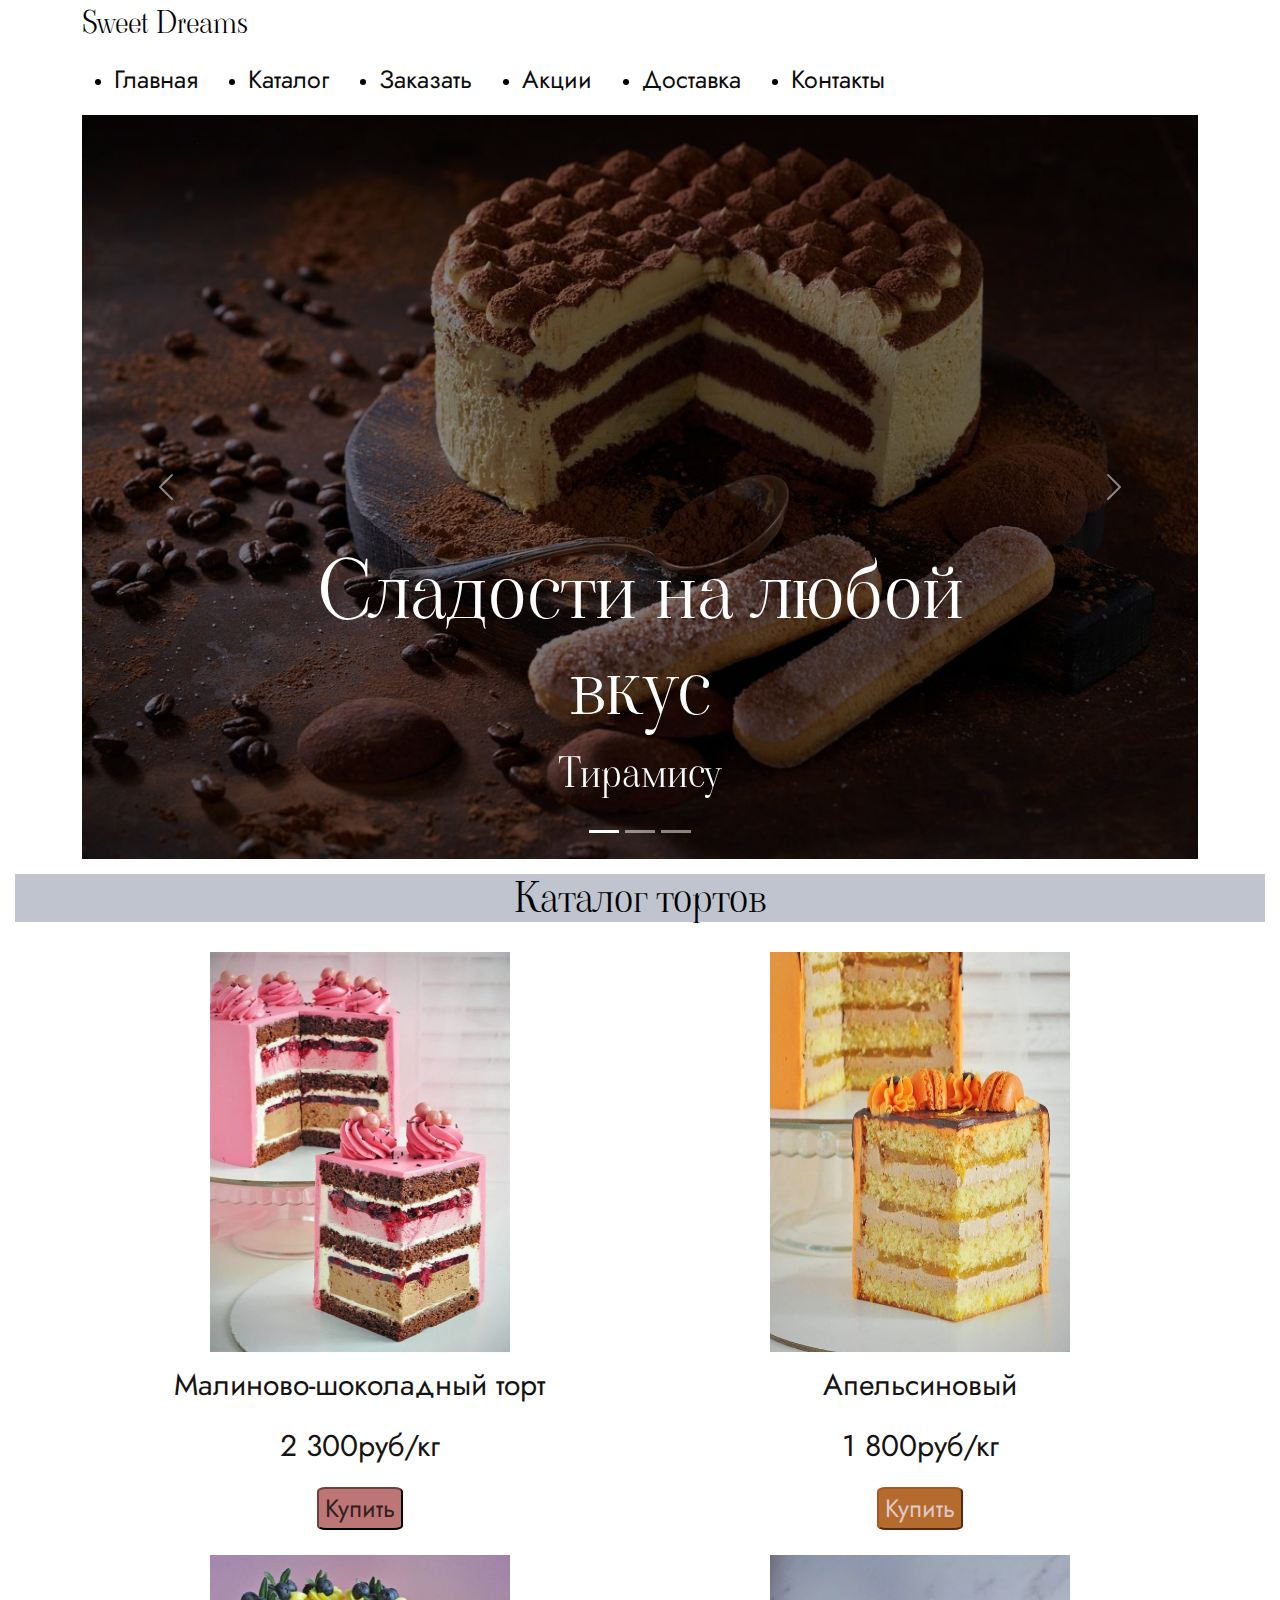
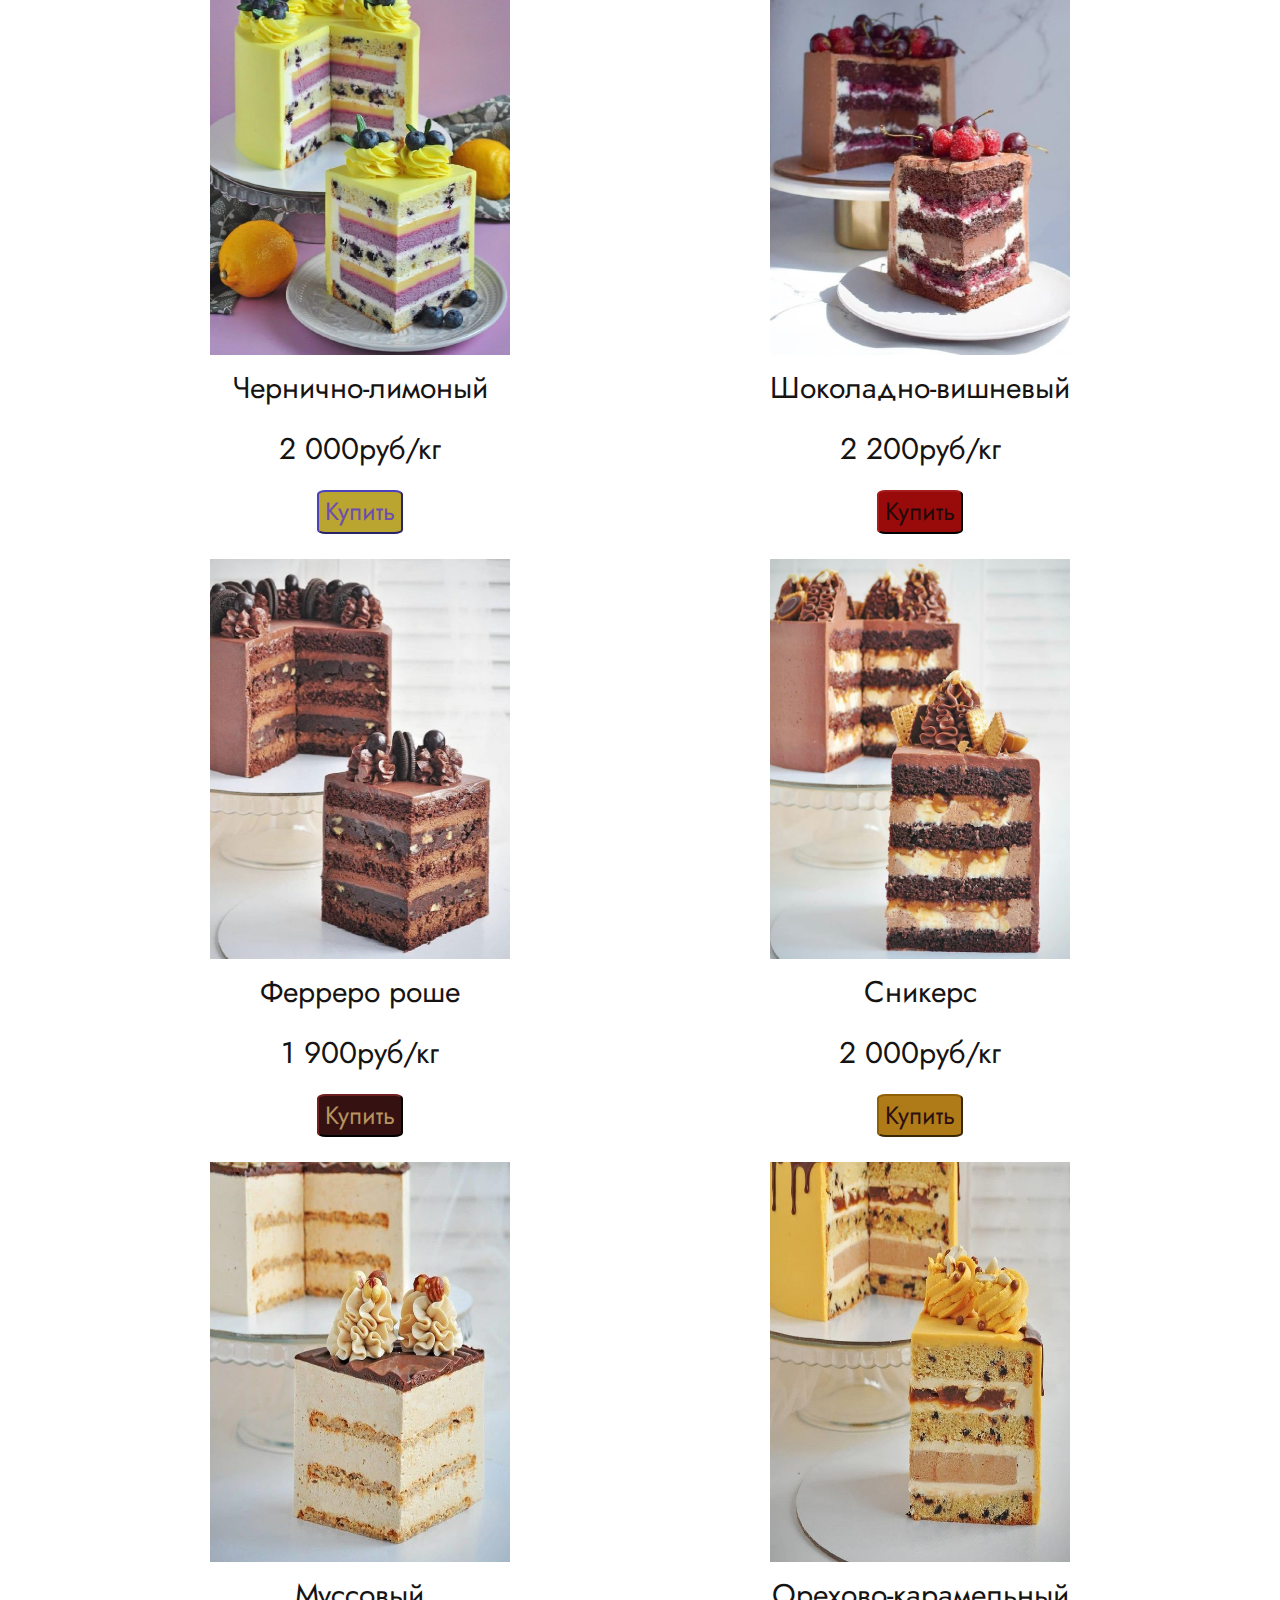
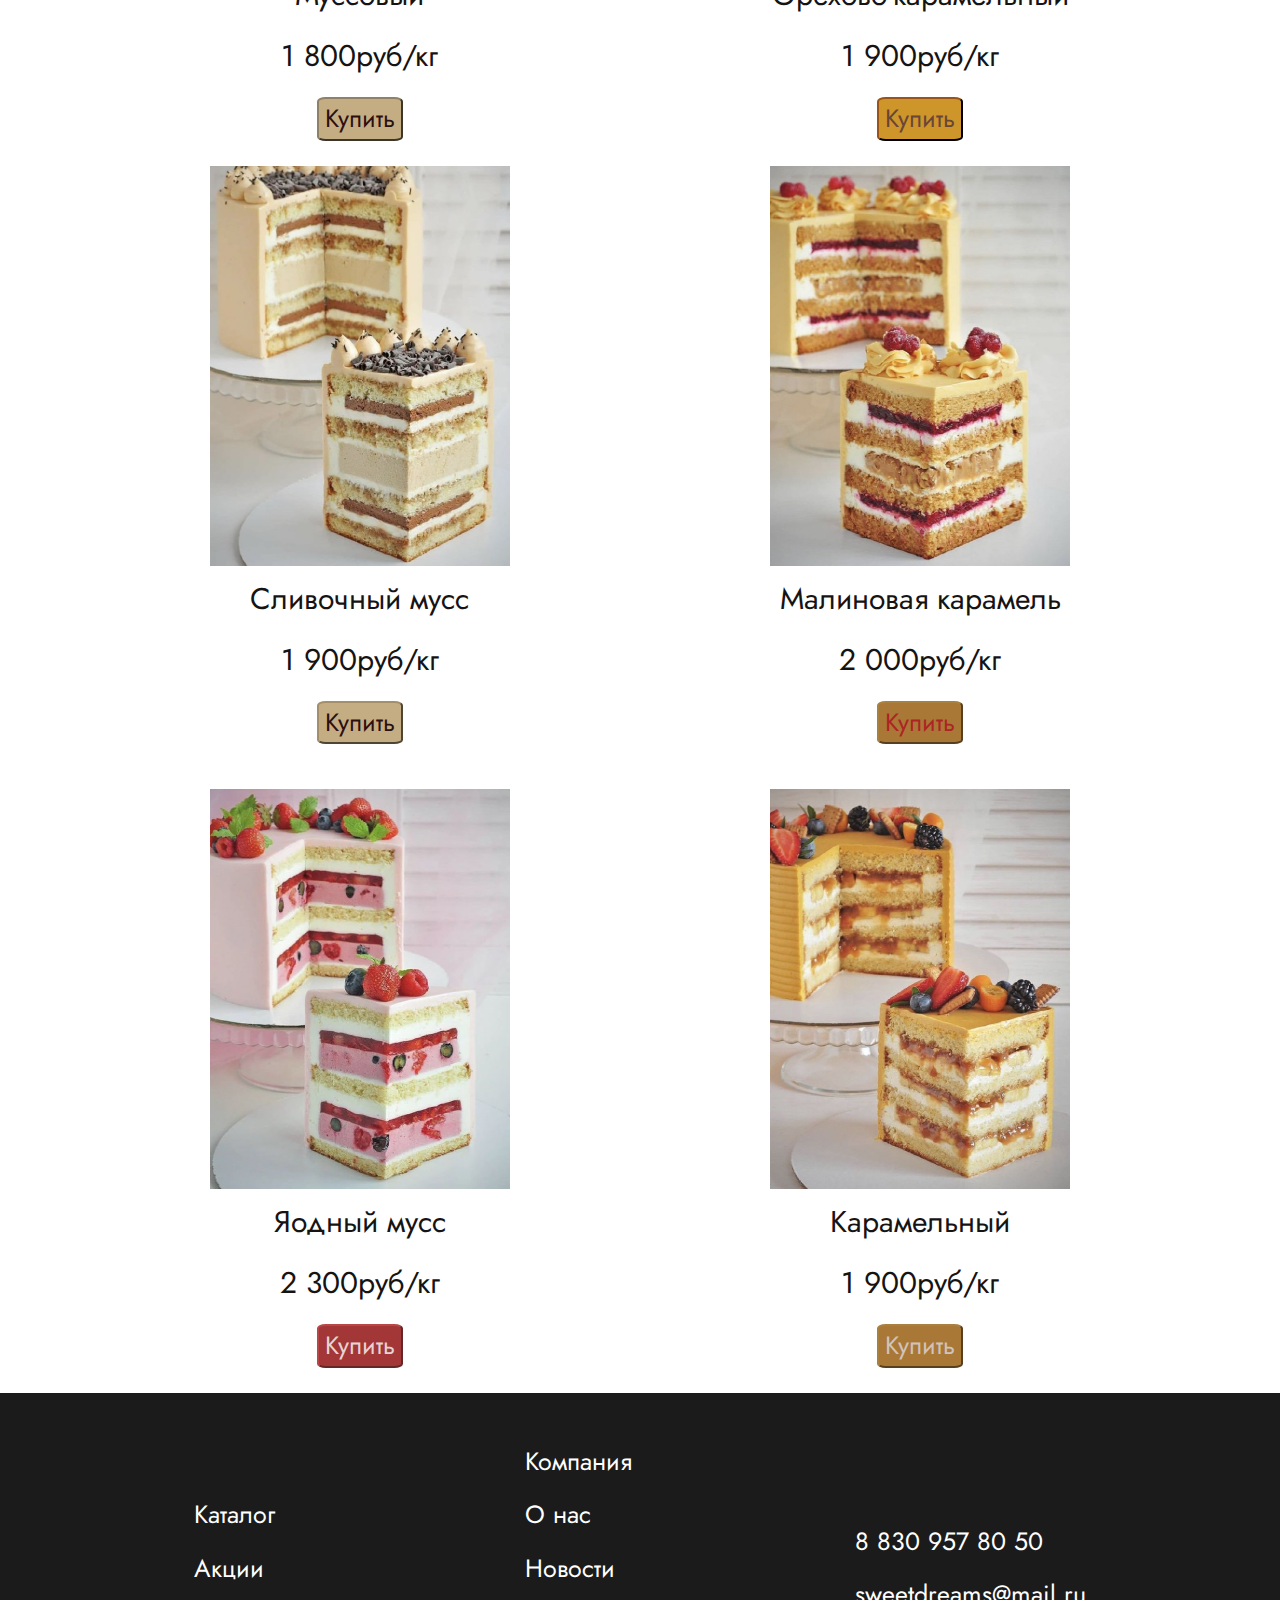
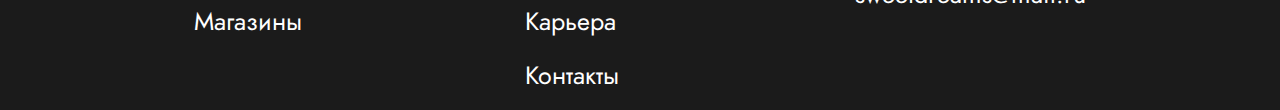
<file: cake catalog.html>
<!DOCTYPE html>
<html lang="en">
<head>
    <meta charset="UTF-8">
    <meta name="viewport" content="width=device-width, initial-scale=1.0">
    <title>Торты на заказ</title>
    <link rel="shortcut icon" href="img/birthday-cake_1244336.png" type="image/x-icon">
    <link rel="stylesheet" href="css/style.css">
    <link href="https://cdn.jsdelivr.net/npm/bootstrap@5.3.3/dist/css/bootstrap.min.css" rel="stylesheet"
        integrity="sha384-QWTKZyjpPEjISv5WaRU9OFeRpok6YctnYmDr5pNlyT2bRjXh0JMhjY6hW+ALEwIH" crossorigin="anonymous">
</head>
<body>
    <header>
        <div class="container">
            <p class="header__logo">Sweet Dreams</p>
            <div class="header-inner">
                <ul class="header-links">
                    <li><a class="header-link" href="index.html">Главная</a></li>
                    <li><a class="header-link" href="cake catalog.html">Каталог</a></li>
                    <li><a class="header-link" href="form.html">Заказать</a></li>                   
                    <li><a class="header-link" href="">Акции</a></li>
                    <li><a class="header-link" href="">Доставка</a></li>
                    <li><a class="header-link" href="">Контакты</a></li>
                </ul>
            </div>
            <div id="carouselExampleCaptions" class="carousel slide">
                <div class="carousel-indicators">
                    <button type="button" data-bs-target="#carouselExampleCaptions" data-bs-slide-to="0" class="active"
                        aria-current="true" aria-label="Slide 1"></button>
                    <button type="button" data-bs-target="#carouselExampleCaptions" data-bs-slide-to="1"
                        aria-label="Slide 2"></button>
                    <button type="button" data-bs-target="#carouselExampleCaptions" data-bs-slide-to="2"
                        aria-label="Slide 3"></button>
                </div>
                <div class="carousel-inner">
                    <div class="carousel-item active">
                        <img src="img/1.jpg" class="d-block w-100" alt="...">
                        <div class="carousel-caption d-block">
                            <h1>Сладости на любой вкус</h1>
                            <p>Тирамису</p>
                        </div>
                    </div>
                    <div class="carousel-item">
                        <img src="img/2.jpg" class="d-block w-100" alt="...">
                        <div class="carousel-caption d-block">
                            <h1>Сладости на любой вкус</h1>
                            <p>Шоколадно-ореховый торт</p>
                        </div>
                    </div>
                    <div class="carousel-item">
                        <img src="img/3.jpg" class="d-block w-100" alt="...">
                        <div class="carousel-caption d-block">
                            <h1>Сладости на любой вкус</h1>
                            <p>Три шоколада</p>
                        </div>
                    </div>
                </div>
                <button class="carousel-control-prev" type="button" data-bs-target="#carouselExampleCaptions"
                    data-bs-slide="prev">
                    <span class="carousel-control-prev-icon" aria-hidden="true"></span>
                    <span class="visually-hidden">Previous</span>
                </button>
                <button class="carousel-control-next" type="button" data-bs-target="#carouselExampleCaptions"
                    data-bs-slide="next">
                    <span class="carousel-control-next-icon" aria-hidden="true"></span>
                    <span class="visually-hidden">Next</span>
                </button>
            </div>
        </div>
    </header>
    <main>
        <div class="catalog">
        <h1>Каталог тортов</h1>
        </div>
        <section>
            <div class="container">
                <div class="section__categories">
                    <div class="categories_filling">
                        <div class="fillings">
                            <img src="img/вишня с муссом.jpg" alt="">
                            <p>Малиново-шоколадный торт</p>
                            <p>2 300руб/кг</p>
                            <button class="btn-buy1">Купить</button>
                        </div>
                        <div class="fillings">
                            <img src="img/апельсиновый.jpg" alt="">
                            <p>Апельсиновый</p>
                            <p>1 800руб/кг</p>
                            <button class="btn-buy2">Купить</button>
                        </div>
                        <div class="fillings">
                            <img src="img/голубика с лимоном.jpg" alt="">
                            <p>Чернично-лимоный</p>
                            <p>2 000руб/кг</p>
                            <button class="btn-buy3">Купить</button>
                        </div>
                   
                        <div class="fillings">
                            <img src="img/вишня сшоколадом.jpg" alt="">
                            <p>Шоколадно-вишневый</p>
                            <p>2 200руб/кг</p>
                            <button class="btn-buy4">Купить</button>
                        </div>
                        <div class="fillings">
                            <img src="img/фереро роше.jpg" alt="">
                            <p>Ферреро роше</p>
                            <p>1 900руб/кг</p>
                            <button class="btn-buy5">Купить</button>
                        </div>
                        <div class="fillings">
                            <img src="img/шоколадная карамель.jpg" alt="">
                            <p>Сникерс</p>
                            <p>2 000руб/кг</p>
                            <button class="btn-buy6">Купить</button>
                        </div>

                        <div class="fillings">
                            <img src="img/муссовый.jpg" alt="">
                            <p>Муссовый</p>
                            <p>1 800руб/кг</p>
                            <button class="btn-buy7">Купить</button>
                        </div>
                        <div class="fillings">
                            <img src="img/карамель с шоколадными каплями.jpg" alt="">
                            <p>Орехово-карамельный</p>
                            <p>1 900руб/кг</p>
                            <button class="btn-buy8">Купить</button>
                        </div>
                        <div class="fillings">
                            <img src="img/сливочный мусс.jpg" alt="">
                            <p>Сливочный мусс</p>
                            <p>1 900руб/кг</p>
                            <button class="btn-buy9">Купить</button>
                        </div>

                        <div class="fillings">
                            <img src="img/малиновый.jpg" alt="">
                            <p>Малиновая карамель</p>
                            <p>2 000руб/кг</p>
                            <button class="btn-buy10">Купить</button>
                        </div>
                        <div class="fillings">
                            <img src="img/сливочные ягоды.jpg" alt="">
                            <p>Яодный мусс</p>
                            <p>2 300руб/кг</p>
                            <button class="btn-buy11">Купить</button>
                        </div>
                        <div class="fillings">
                            <img src="img/сливочная карамель.jpg" alt="">
                            <p>Карамельный</p>
                            <p>1 900руб/кг</p>
                            <button class="btn-buy12">Купить</button>
                        </div>
                    </div>
                </div>
            </div>
        </section>
    </main>
    <footer> 
        <div class="container">
            <div class="footer-left">
                <p class="footer_about-us"><a href="cake catalog.html">Каталог</a></p>
                <p>Акции</p>
                <p>Магазины</p>
            </div>
            <div class="footer-center">
                <p>Компания</p>
                <p class="footer_about-us"><a href="index.html">О нас</a></p>
                <p>Новости</p>
                <p>Карьера</p>
                <p>Контакты</p>
            </div>
            <div class="footer-right">
                <p>8 830 957 80 50</p>
                <p>sweetdreams@mail.ru</p>
            </div>
        </div>
    </footer>


    <script src="js/script.js"></script>
    <script src="https://cdn.jsdelivr.net/npm/bootstrap@5.3.3/dist/js/bootstrap.bundle.min.js"
        integrity="sha384-YvpcrYf0tY3lHB60NNkmXc5s9fDVZLESaAA55NDzOxhy9GkcIdslK1eN7N6jIeHz"
        crossorigin="anonymous"></script>
</body>
</html>
</file>
<file: css/style.css>
@import url('https://fonts.googleapis.com/css2?family=Viaoda+Libre&display=swap');
@import url('https://fonts.googleapis.com/css2?family=Jost:ital,wght@0,100..900;1,100..900&display=swap');

@media screen and (max-width: 951px) {
     .carousel-caption h1 {
        font-size: 20px;
    }
    .carousel-caption p {
        font-size: 20px;
    }
}
   
.container {
    max-width: 1200px;
    margin: 0 auto;
}

header {
    text-align: center;
}

.header__logo {
    font-family: "Viaoda Libre", serif;
    font-size: 30px;
    text-align: left;
    font-weight: 300;
    color: rgb(0, 0, 0);
}

.header-links {
    font-size: 20px;
    color: rgb(0, 0, 0);
    display: flex;
    justify-content: left;
    flex-wrap: wrap;
}

.header-link {
    padding-right: 50px;
    list-style-type: none;
    color: rgb(12, 11, 11);
    text-decoration: none;
    font-size: 25px;
    font-family: "Jost", serif;
}

.carousel-item {
    text-align: center;
    font-size: 40px;
    font-family: "Viaoda Libre", serif;
}

.carousel-item h1 {
    text-align: center;
    font-family: "Viaoda Libre", serif;
    font-size: 80px;
}

.carousel img {
    filter: brightness(55%);
    max-width: 100%;
    width: auto;
    margin: 0 auto;
}

.header-inner {
    align-items: center;
    display: flex;
    text-decoration: none;
    justify-content: space-between;
}

.header_nav {
    text-decoration: none;
}

.onas {
    font-size: 25px;
    color: rgb(12, 11, 11);
    text-align: center;
    margin: 20px;
    background-color: rgb(191, 196, 207);
}

.categories__row-item img {
    width: 400px;
    height: 500px;
}

.categories__row-item {
    font-size: 22px;
    font-family: "Viaoda Libre", serif;
    width: 400px;
    margin: 20px;
    font-weight: 300;
    color: #000;
}

.categories__row {
    display: flex;
    justify-content: space-around;
    margin: auto;
    text-align: center;
    font-family: "Viaoda Libre", serif;
    font-size: 30px;
    flex-wrap: wrap;
}

.categories__row-item p {
    font-size: 25px;
    font-family: "Viaoda Libre", serif;
}

.btn-open {
    border-radius: 10%;
    text-align: center;
    font-size: 25px;
    color: rgb(46, 39, 39);
    font-family: "Jost", serif;

    background-color: rgb(188, 202, 228);
    border-color: rgb(191, 196, 207);
}

.btn-open a {
    text-decoration: none;
    color: rgb(46, 39, 39);
    font-family: "Jost", serif;
}













.catalog {
    text-align: center;
    margin: 15px;
    font-family: "Viaoda Libre", serif;
    background-color: rgb(191, 196, 207);
    font-weight: 300;
    color: rgb(0, 0, 0);
    font-size: 40px;
}

.fillings img {
    width: 300px;
    height: 400px;
    flex-wrap: wrap;
    margin: 10px;
}

.fillings {
    font-size: 30px;
    color: rgb(22, 19, 19);
    font-family: "Jost", serif;
    width: 400px;
    margin: 5px;
    flex-wrap: wrap;
}

.btn-buy {
    border-radius: 10%;
    background-color: rgb(189, 117, 117);
    text-align: center;
    font-size: 25px;
    color: rgb(245, 231, 231);
    font-family: "Jost", serif;
    border-color: rgb(189, 117, 117);
}

.btn-buy1 {
    border-radius: 10%;
    background-color: rgb(189, 117, 117);
    text-align: center;
    font-size: 25px;
    color: rgb(49, 32, 32);
    font-family: "Jost", serif;
    border-color: rgb(22, 14, 14);
}

.btn-buy2 {
    border-radius: 10%;
    background-color: rgb(182, 107, 46);
    text-align: center;
    font-size: 25px;
    color: rgb(223, 201, 201);
    font-family: "Jost", serif;
    border-color: rgb(167, 89, 37);
}

.btn-buy3 {
    border-radius: 10%;
    background-color: rgb(185, 165, 47);
    text-align: center;
    font-size: 25px;
    color: rgb(107, 78, 175);
    font-family: "Jost", serif;
    border-color: rgb(76, 64, 187);
}

.btn-buy4 {
    border-radius: 10%;
    background-color: rgb(153, 11, 11);
    text-align: center;
    font-size: 25px;
    color: rgb(34, 9, 9);
    font-family: "Jost", serif;
    border-color: rgb(82, 14, 14);
}

.btn-buy5 {
    border-radius: 10%;
    background-color: rgb(53, 17, 17);
    text-align: center;
    font-size: 25px;
    color: rgb(182, 147, 95);
    font-family: "Jost", serif;
    border-color: rgb(27, 8, 8);
}

.btn-buy6 {
    border-radius: 10%;
    background-color: rgb(175, 123, 25);
    text-align: center;
    font-size: 25px;
    color: rgb(44, 15, 15);
    font-family: "Jost", serif;
    border-color: rgb(143, 96, 8);
}

.btn-buy7 {
    border-radius: 10%;
    background-color: rgb(196, 173, 131);
    text-align: center;
    font-size: 25px;
    color: rgb(44, 15, 15);
    font-family: "Jost", serif;
    border-color: rgb(143, 129, 103);
}

.btn-buy8 {
    border-radius: 10%;
    background-color: rgb(206, 149, 42);
    text-align: center;
    font-size: 25px;
    color: rgb(105, 70, 54);
    font-family: "Jost", serif;
    border-color: rgb(70, 38, 12);
}

.btn-buy9 {
    border-radius: 10%;
    background-color: rgb(196, 173, 131);
    text-align: center;
    font-size: 25px;
    color: rgb(44, 15, 15);
    font-family: "Jost", serif;
    border-color: rgb(163, 143, 105);
}

.btn-buy10 {
    border-radius: 10%;
    background-color: rgb(170, 120, 54);
    text-align: center;
    font-size: 25px;
    color: rgb(173, 36, 36);
    font-family: "Jost", serif;
    border-color: rgb(170, 128, 64);
    margin-bottom: 20px;
}

.btn-buy11 {
    border-radius: 10%;
    background-color: rgb(163, 55, 55);
    text-align: center;
    font-size: 25px;
    color: rgb(231, 211, 211);
    font-family: "Jost", serif;
    border-color: rgb(185, 71, 71);
    margin-bottom: 20px;
}

.btn-buy12 {
    border-radius: 10%;
    background-color: rgb(170, 120, 54);
    text-align: center;
    font-size: 25px;
    color: rgb(209, 195, 186);
    font-family: "Jost", serif;
    border-color: rgb(170, 128, 64);
    margin-bottom: 20px;
}

.categories_filling {
    display: flex;
    flex-wrap: wrap;
    gap: 5px;
    justify-content: space-around;
    margin: auto;
    text-align: center;
    font-family: "Viaoda Libre", serif;
    font-size: 50px;

}






















main {
    max-width: 1300px;
    margin: 0 auto;
    text-align: center;
}

.main_form {
    text-align: center;
    margin: 15px;
    background-color: rgb(191, 196, 207);
    font-family: "Viaoda Libre", serif;
    font-weight: 300;
    color: rgb(0, 0, 0);
    font-size: 40px;
    font-weight: 300;
}

input {
    display: flex;
    justify-content: space-around;
    flex-wrap: wrap;
    font-size: 25px;
    margin: 20px;
    padding: 5px;
    font-family: "Jost", serif;
}

label {
    text-align: center;
    font-size: 25px;
    font-family: "Jost", serif;
    margin-top: 20px;
}

label form {
    text-align: center;
    font-size: 30px;
    margin-left: 20px;
}

select {
    font-size: 20px;
    width: 30%;
    padding: 10px;
    background-color: rgb(188, 202, 228);
    border-radius: 5px;
    color: #000;
    text-align: center;
    font-family: "Jost", serif;
}

input[type=email] {
    border-radius: 5px;
    font-size: 20px;
    font-family: "Jost", serif;
    background-color: rgb(188, 202, 228);
    border-color: rgb(191, 196, 207);
    display: block;
    margin: 0 auto;
    margin-bottom: 20px;
}

input[type=text] {
    border-radius: 5px;
    font-size: 20px;
    font-family: "Jost", serif;
    background-color: rgb(188, 202, 228);
    border-color: rgb(191, 196, 207);
    margin-left: 20px;
    display: block;
    margin: 0 auto;
    margin-bottom: 20px;
}

input[type=radio] {
    margin-left: 50%;
    margin-top: none;
    margin-left: 20px;
}

.tel {
    width: 100px;
    text-align: center;
    padding: 5px;
    background-color: rgb(188, 202, 228);
    border-radius: 5px;
}

textarea {
    border-color: rgb(191, 196, 207);
    border-width: 3px;
    border-radius: 5px;
    font-family: "Jost", serif;
    font-size: 20px;
}

input[type=date] {
    margin-left: 20px;
    border-radius: 5px;
    font-size: 20px;
    background-color: rgb(188, 202, 228);
    border-color: rgb(191, 196, 207);
    margin-left: 20px;
    display: block;
    margin: 0 auto;
    margin-bottom: 20px;
}

input[type=number] {
    border-radius: 5px;
    width: 20%;
    font-family: "Jost", serif;
    background-color: rgb(188, 202, 228);
    border-color: rgb(191, 196, 207);
    margin-left: 20px;
    display: block;
    margin: 0 auto;
    margin-bottom: 20px;
}

input[type=color] {
    border-radius: 3px;
    width: 20%;
    font-family: "Jost", serif;
    background-color: rgb(188, 202, 228);
    border-color: rgb(191, 196, 207);
    margin-left: 20px;
    display: block;
    margin: 0 auto;
    margin-bottom: 20px;
}

input[type=button] {
    margin-bottom: 30px;
    border-radius: 5px;
    font-size: 25px;
    font-family: "Jost", serif;
    background-color: rgb(188, 202, 228);
    border-color: rgb(191, 196, 207);
    color: rgb(17, 17, 17);
    display: block;
    margin: 0 auto;
    margin-top: 20px;
    margin-bottom: 20px;
    display: block;
    margin: 0 auto;
    margin-top: 20px;
    margin-bottom: 20px;
}

.footer_about-us a {
    text-decoration: none;
    color: rgb(255, 255, 255);
}

footer .container {
    display: flex;
    justify-content: space-around;
    align-items: center;
    padding-top: 50px;
}

footer {
    background-color: rgb(27, 27, 27);
    color: rgb(255, 255, 255);
    font-family: "Jost", serif;
    font-size: 25px;
}

@media screen and (max-width: 378px) {
    .carousel-caption h1 {
        font-size: 20px;
    }
    .carousel-caption p {
        font-size: 20px;
    }
    .header__logo{
        text-align: center;
    }
    .header-links{
        justify-content: center;
    }
    .header-link{
        font-size: 18px;
    }
    .onas p{
        font-size: 18px;
        padding: 10px;
    }
    .categories__row-item img{
        max-width: 95%;
        width: auto;
        height: 300px;
    }
    footer .container{
        width: 100%;
        flex-direction: column;
        text-align: center;
    }
    .categories__row-item h2{
        font-size: 20px;
    }
    .categories__row-item p{
        font-size: 18px;
    }
}

@media screen and (max-width: 576px) {
    .carousel-caption h1 {
        font-size: 35px;
    }
    .carousel-caption p {
        font-size: 25px;
    }
    .header__logo{
        text-align: center;
    }
    .header-links{
        justify-content: center;
    }
    .header-link{
        font-size: 25px;
    }
    .onas p{
        font-size: 18px;
        padding: 10px;
    }
    .categories__row-item img{
        max-width: 95%;
        width: auto;
        height: 400px;
    }
    footer .container{
        width: 100%;
        flex-direction: column;
        text-align: center;
    }
    .categories__row-item h2{
        font-size: 30px;
    }
    .categories__row-item p{
        font-size: 25px;
    }
}

@media screen and (max-width: 992px){
    .header__logo{
        text-align: center;
    }
}
</file>
